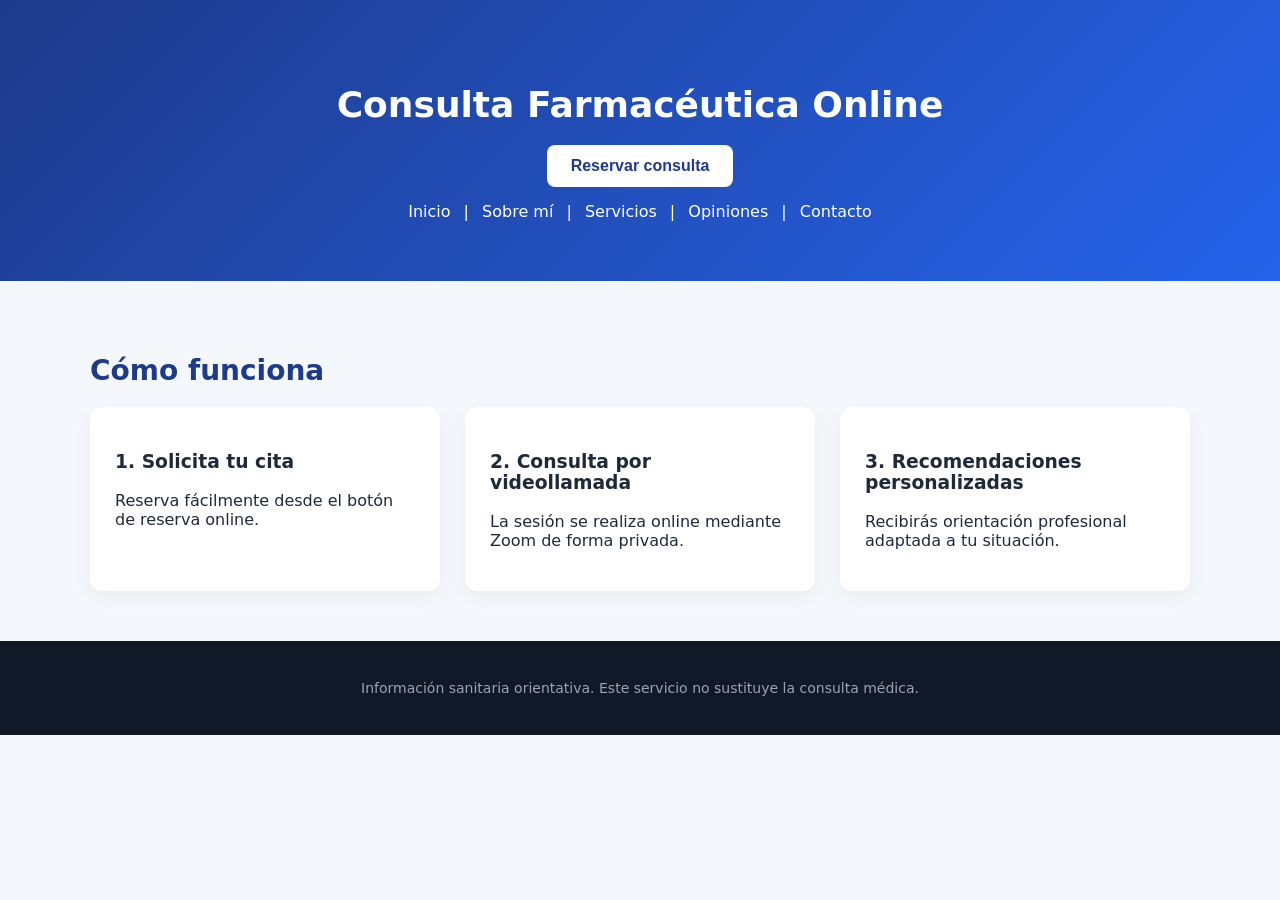
<file: como-funciona.html>
<!DOCTYPE html>
<html lang="es">
<head>
<meta charset="UTF-8">
<meta name="viewport" content="width=device-width, initial-scale=1.0">
<title>Cómo funciona | Consulta Farmacéutica Online</title>
<link rel="stylesheet" href="style.css">
</head>
<body>

<header>
  <h1>Consulta Farmacéutica Online</h1>
  <div class="cta">
    <a href="https://calendly.com/aelipeg/consulta-farmaceutica" target="_blank">
      <button>Reservar consulta</button>
    </a>
  </div>
  <nav>
    <a href="index.html">Inicio</a> |
    <a href="sobre-mi.html">Sobre mí</a> |
    <a href="servicios.html">Servicios</a> |
    <a href="opiniones.html">Opiniones</a> |
    <a href="contacto.html">Contacto</a>
  </nav>
</header>

<section>
<h2>Cómo funciona</h2>
<div class="steps">
  <div class="step">
    <h3>1. Solicita tu cita</h3>
    <p>Reserva fácilmente desde el botón de reserva online.</p>
  </div>
  <div class="step">
    <h3>2. Consulta por videollamada</h3>
    <p>La sesión se realiza online mediante Zoom de forma privada.</p>
  </div>
  <div class="step">
    <h3>3. Recomendaciones personalizadas</h3>
    <p>Recibirás orientación profesional adaptada a tu situación.</p>
  </div>
</div>
</section>

<footer>
  <p>Información sanitaria orientativa. Este servicio no sustituye la consulta médica.</p>
</footer>

</body>
</html>
</file>
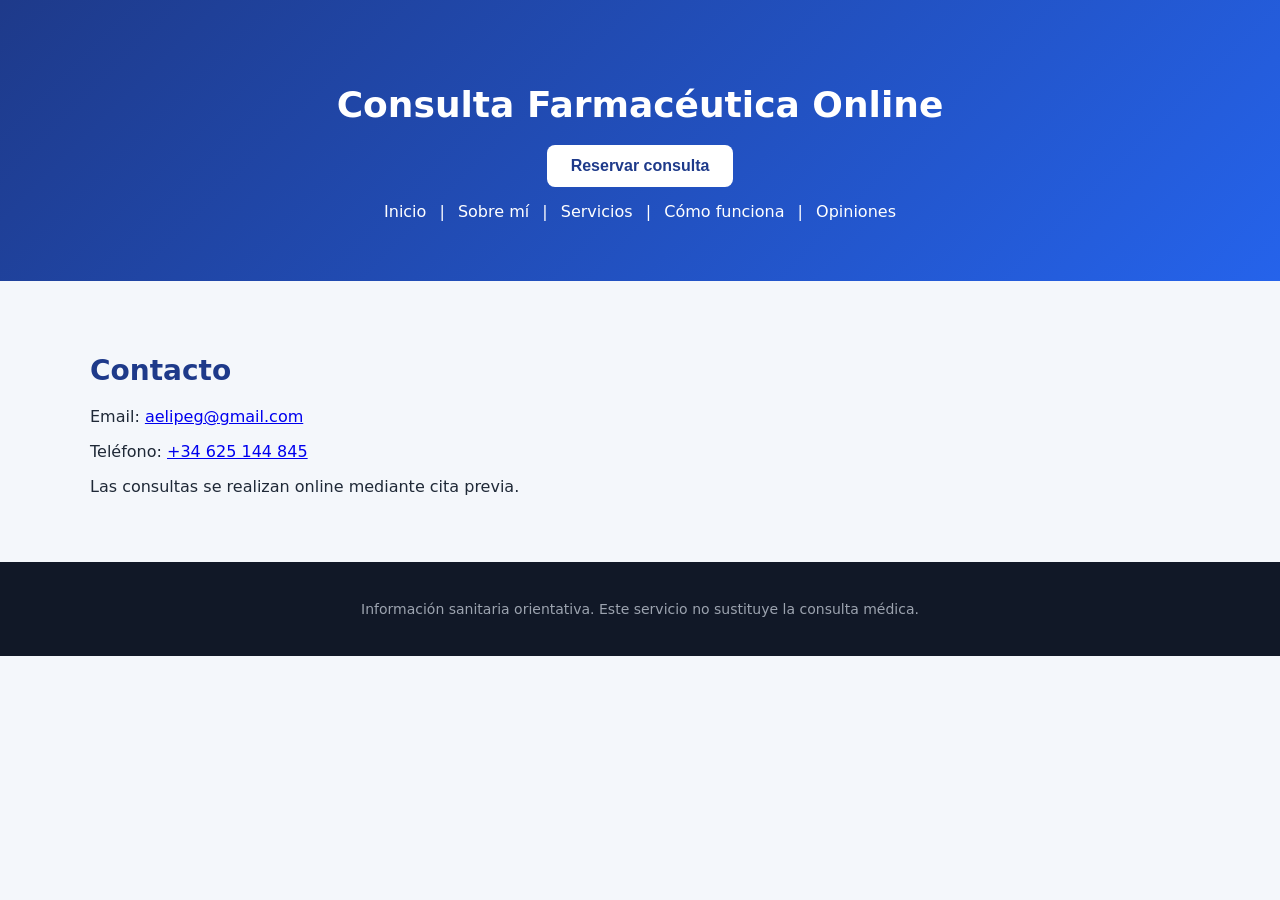
<file: contacto.html>
<!DOCTYPE html>
<html lang="es">
<head>
<meta charset="UTF-8">
<meta name="viewport" content="width=device-width, initial-scale=1.0">
<title>Contacto | Consulta Farmacéutica Online</title>
<link rel="stylesheet" href="style.css">
</head>
<body>

<header>
  <h1>Consulta Farmacéutica Online</h1>
  <div class="cta">
    <a href="https://calendly.com/aelipeg/consulta-farmaceutica" target="_blank">
      <button>Reservar consulta</button>
    </a>
  </div>
  <nav>
    <a href="index.html">Inicio</a> |
    <a href="sobre-mi.html">Sobre mí</a> |
    <a href="servicios.html">Servicios</a> |
    <a href="como-funciona.html">Cómo funciona</a> |
    <a href="opiniones.html">Opiniones</a>
  </nav>
</header>

<section>
<h2>Contacto</h2>
<p>Email: <a href="mailto:aelipeg@gmail.com">aelipeg@gmail.com</a></p>
<p>Teléfono: <a href="tel:+34625144845">+34 625 144 845</a></p>
<p>Las consultas se realizan online mediante cita previa.</p>
</section>

<footer>
  <p>Información sanitaria orientativa. Este servicio no sustituye la consulta médica.</p>
</footer>

</body>
</html>
</file>
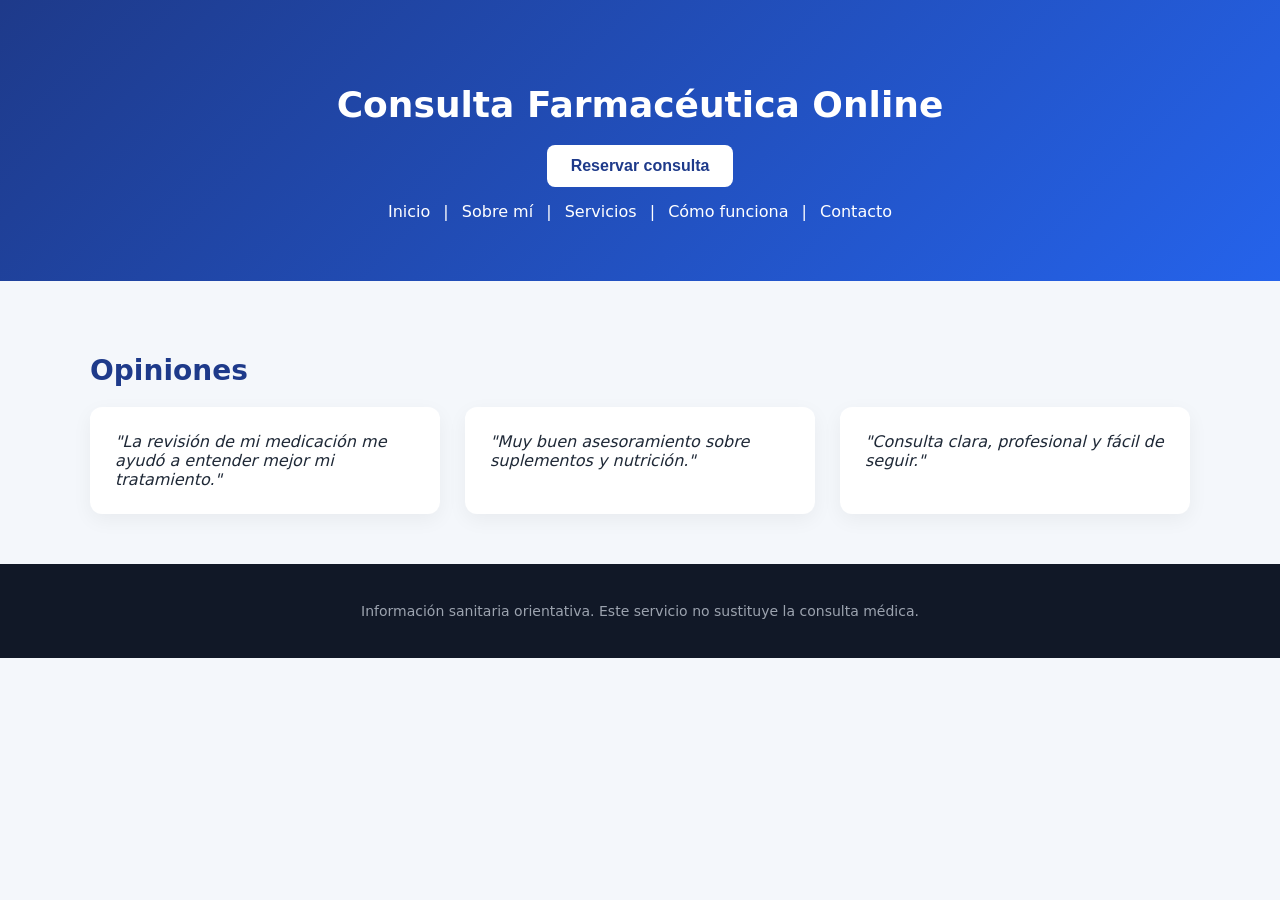
<file: opiniones.html>
<!DOCTYPE html>
<html lang="es">
<head>
<meta charset="UTF-8">
<meta name="viewport" content="width=device-width, initial-scale=1.0">
<title>Opiniones | Consulta Farmacéutica Online</title>
<link rel="stylesheet" href="style.css">
</head>
<body>

<header>
  <h1>Consulta Farmacéutica Online</h1>
  <div class="cta">
    <a href="https://calendly.com/aelipeg/consulta-farmaceutica" target="_blank">
      <button>Reservar consulta</button>
    </a>
  </div>
  <nav>
    <a href="index.html">Inicio</a> |
    <a href="sobre-mi.html">Sobre mí</a> |
    <a href="servicios.html">Servicios</a> |
    <a href="como-funciona.html">Cómo funciona</a> |
    <a href="contacto.html">Contacto</a>
  </nav>
</header>

<section>
<h2>Opiniones</h2>
<div class="testimonials">
  <div class="testimonial">"La revisión de mi medicación me ayudó a entender mejor mi tratamiento."</div>
  <div class="testimonial">"Muy buen asesoramiento sobre suplementos y nutrición."</div>
  <div class="testimonial">"Consulta clara, profesional y fácil de seguir."</div>
</div>
</section>

<footer>
  <p>Información sanitaria orientativa. Este servicio no sustituye la consulta médica.</p>
</footer>

</body>
</html>
</file>
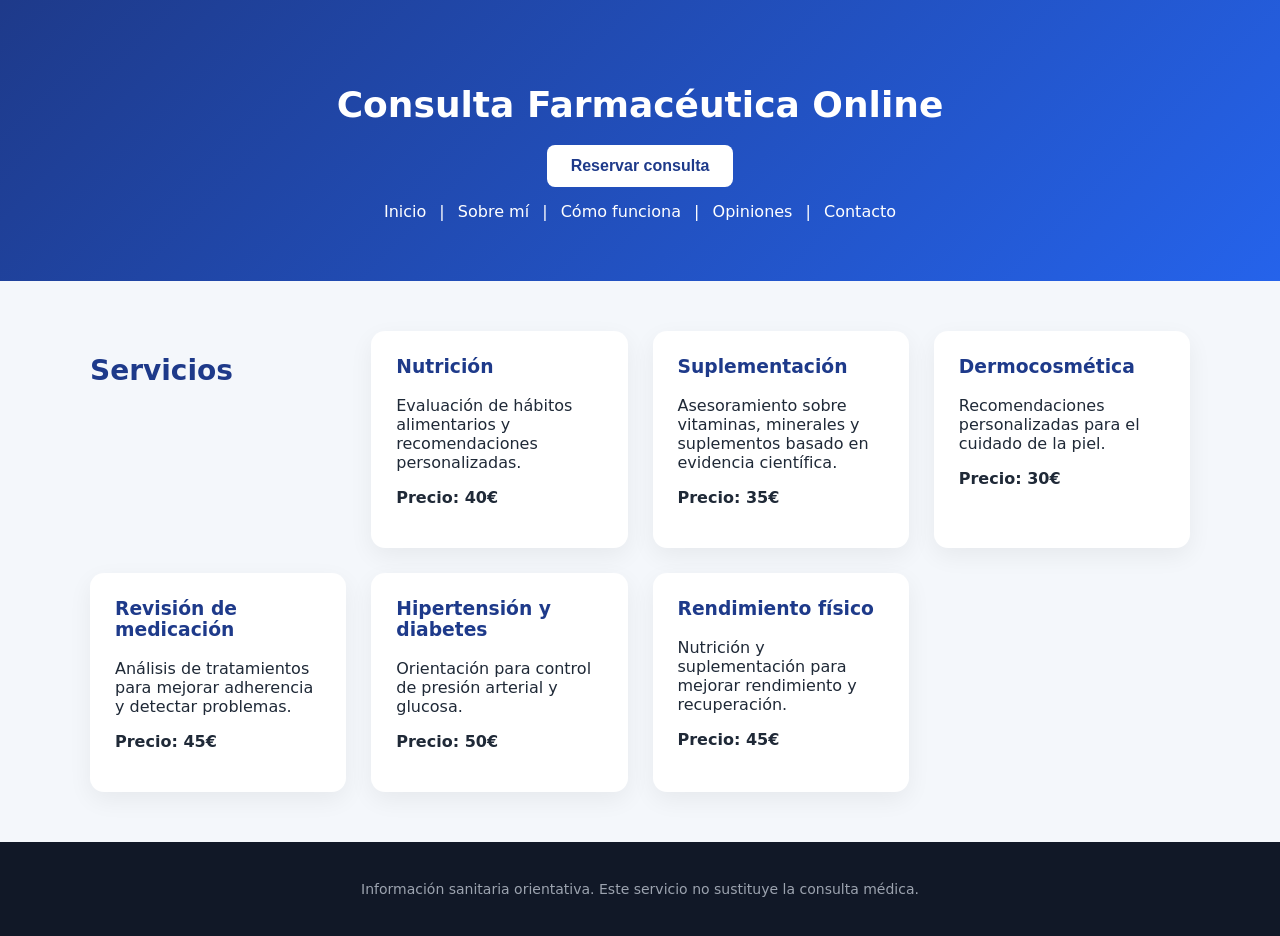
<file: servicios.html>
<!DOCTYPE html>
<html lang="es">
<head>
<meta charset="UTF-8">
<meta name="viewport" content="width=device-width, initial-scale=1.0">
<title>Servicios | Consulta Farmacéutica Online</title>
<link rel="stylesheet" href="style.css">
</head>
<body>

<header>
  <h1>Consulta Farmacéutica Online</h1>
  <div class="cta">
    <a href="https://calendly.com/aelipeg/consulta-farmaceutica" target="_blank">
      <button>Reservar consulta</button>
    </a>
  </div>
  <nav>
    <a href="index.html">Inicio</a> |
    <a href="sobre-mi.html">Sobre mí</a> |
    <a href="como-funciona.html">Cómo funciona</a> |
    <a href="opiniones.html">Opiniones</a> |
    <a href="contacto.html">Contacto</a>
  </nav>
</header>

<section class="services-grid">
  <h2>Servicios</h2>

  <div class="card">
    <h3>Nutrición</h3>
    <p>Evaluación de hábitos alimentarios y recomendaciones personalizadas.</p>
    <p><strong>Precio: 40€</strong></p>
  </div>

  <div class="card">
    <h3>Suplementación</h3>
    <p>Asesoramiento sobre vitaminas, minerales y suplementos basado en evidencia científica.</p>
    <p><strong>Precio: 35€</strong></p>
  </div>

  <div class="card">
    <h3>Dermocosmética</h3>
    <p>Recomendaciones personalizadas para el cuidado de la piel.</p>
    <p><strong>Precio: 30€</strong></p>
  </div>

  <div class="card">
    <h3>Revisión de medicación</h3>
    <p>Análisis de tratamientos para mejorar adherencia y detectar problemas.</p>
    <p><strong>Precio: 45€</strong></p>
  </div>

  <div class="card">
    <h3>Hipertensión y diabetes</h3>
    <p>Orientación para control de presión arterial y glucosa.</p>
    <p><strong>Precio: 50€</strong></p>
  </div>

  <div class="card">
    <h3>Rendimiento físico</h3>
    <p>Nutrición y suplementación para mejorar rendimiento y recuperación.</p>
    <p><strong>Precio: 45€</strong></p>
  </div>
</section>

<footer>
  <p>Información sanitaria orientativa. Este servicio no sustituye la consulta médica.</p>
</footer>

</body>
</html>
</file>
<file: style.css>
body{font-family:system-ui,-apple-system,Segoe UI,Roboto,Arial,sans-serif;margin:0;background:#f4f7fb;color:#1f2937}
header{background:linear-gradient(135deg,#1e3a8a,#2563eb);color:white;padding:60px 20px;text-align:center}
header h1{font-size:36px;margin-bottom:10px}
header p{font-size:16px;opacity:.9}
.cta{margin-top:20px}
button{background:white;color:#1e3a8a;border:none;padding:12px 24px;border-radius:8px;font-size:16px;font-weight:600;cursor:pointer}
nav{margin-top:15px}
nav a{color:white;text-decoration:none;margin:0 8px}
section{max-width:1100px;margin:auto;padding:50px 20px}
h2{font-size:28px;margin-bottom:20px;color:#1e3a8a}
.about{display:grid;grid-template-columns:1fr 1fr;gap:40px;align-items:center}
.services-grid{display:grid;grid-template-columns:repeat(auto-fit,minmax(240px,1fr));gap:25px}
.card{background:white;padding:25px;border-radius:14px;box-shadow:0 8px 25px rgba(0,0,0,0.06);transition:.2s}
.card:hover{transform:translateY(-4px)}
.card h3{margin-top:0;color:#1e3a8a}
.steps{display:grid;grid-template-columns:repeat(auto-fit,minmax(200px,1fr));gap:25px}
.step{background:white;padding:25px;border-radius:12px;box-shadow:0 6px 20px rgba(0,0,0,0.05)}
.testimonials{display:grid;grid-template-columns:repeat(auto-fit,minmax(260px,1fr));gap:25px}
.testimonial{background:white;padding:25px;border-radius:12px;box-shadow:0 6px 20px rgba(0,0,0,0.05);font-style:italic}
footer{background:#111827;color:#9ca3af;text-align:center;padding:25px;font-size:14px}
.fab-whatsapp{position:fixed;bottom:25px;right:25px;background:#25d366;color:white;border-radius:50%;width:60px;height:60px;display:flex;align-items:center;justify-content:center;text-decoration:none;font-size:28px;box-shadow:0 6px 20px rgba(0,0,0,0.3)}
.fab-youtube{position:fixed;bottom:100px;right:25px;background:#FF0000;color:white;border-radius:50%;padding:10px 14px;text-decoration:none;font-size:14px;box-shadow:0 6px 20px rgba(0,0,0,0.3)}
@media(max-width:800px){.about{grid-template-columns:1fr}}
</file>
